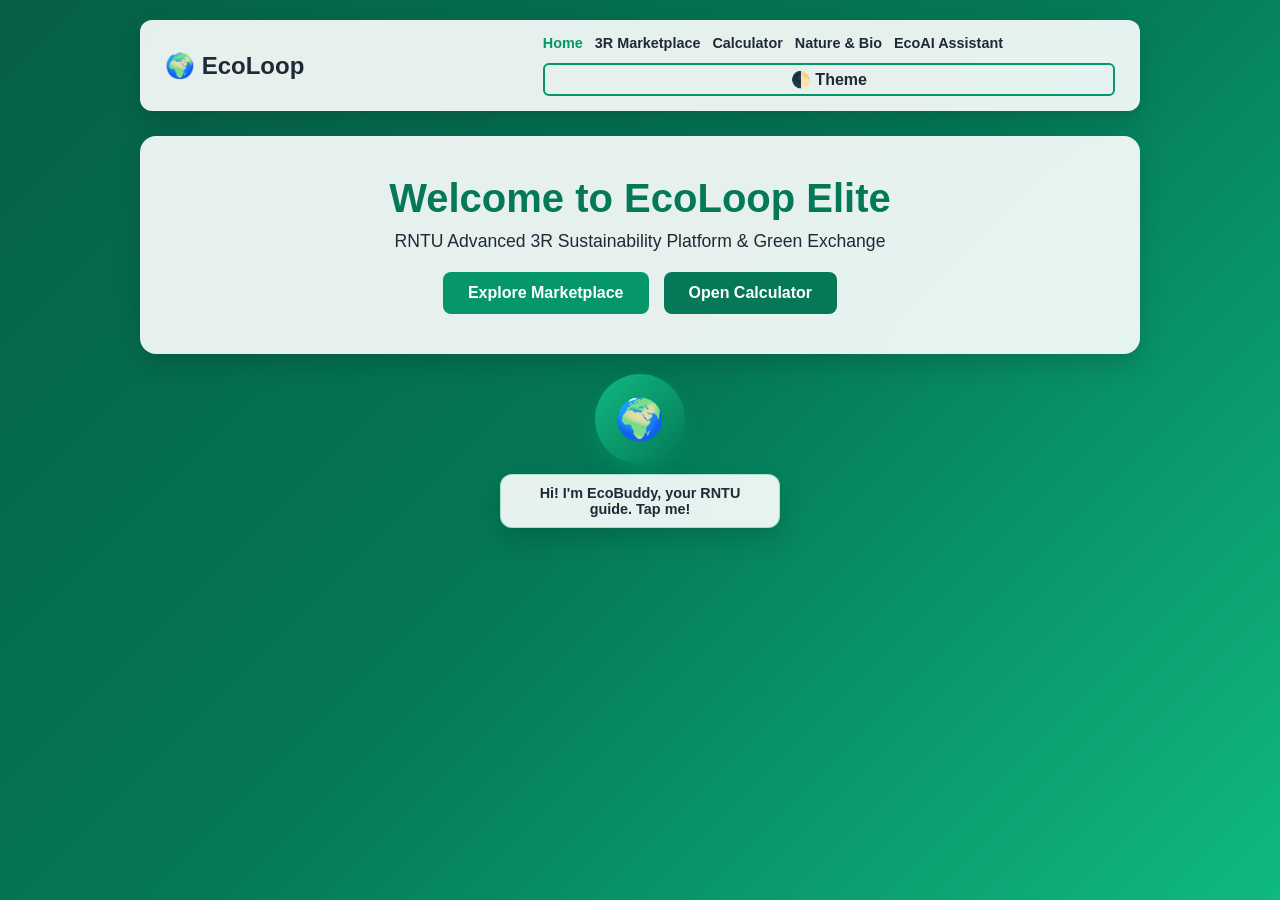
<file: index.html>
<!DOCTYPE html>
<html lang="en" data-theme="light">
<head>
    <meta charset="UTF-8">
    <meta name="viewport" content="width=device-width, initial-scale=1.0">
    <title>EcoLoop - Home Dashboard</title>
    <link rel="manifest" href="manifest.json">
    <link rel="stylesheet" href="style.css">
</head>
<body>
    <div class="container">
        <nav class="navbar">
            <h2>🌍 EcoLoop</h2>
            <div class="nav-links">
                <a href="index.html" style="color: var(--primary);">Home</a>
                <a href="marketplace.html">3R Marketplace</a>
                <a href="calculator.html">Calculator</a>
                <a href="nature.html">Nature & Bio</a>
                <a href="ai.html">EcoAI Assistant</a>
                <button class="theme-btn" onclick="toggleTheme()">🌓 Theme</button>
            </div>
        </nav>

        <div class="card" style="text-align: center; padding: 40px;">
            <h1 style="font-size: 2.5rem; margin-bottom: 10px; color: var(--primary-dark);">Welcome to EcoLoop Elite</h1>
            <p style="font-size: 1.1rem; margin-bottom: 20px;">RNTU Advanced 3R Sustainability Platform & Green Exchange</p>
            <div style="display: flex; gap: 15px; justify-content: center; flex-wrap: wrap;">
                <a href="marketplace.html"><button style="width: auto; padding: 12px 25px;">Explore Marketplace</button></a>
                <a href="calculator.html"><button style="width: auto; padding: 12px 25px; background: #047857;">Open Calculator</button></a>
            </div>
        </div>
    </div>
    <script>
        function toggleTheme() {
            const html = document.documentElement;
            html.setAttribute('data-theme', html.getAttribute('data-theme') === 'light' ? 'dark' : 'light');
        }
        
    </script>
</body>
</html>
<!-- Interactive Mascot Widget -->
<div class="mascot-container">
    <div class="mascot-avatar" id="mascotBtn" onclick="reactMascot()">🌍</div>
    <div id="mascotSpeech" class="mascot-speech">Hi! I'm EcoBuddy, your RNTU guide. Tap me!</div>
</div>

<script>
    const mascotPhrases = [
        "Let's make RNTU plastic-free today! 🌿",
        "Every kg of recycled waste counts towards our green score! ♻️",
        "Did you check out our new 3R Marketplace? 🛍️",
        "Powered by C++ routing algorithms and elite JavaScript! ⚡"
    ];

    function reactMascot() {
        const speechBubble = document.getElementById('mascotSpeech');
        const randomPhrase = mascotPhrases[Math.floor(Math.random() * mascotPhrases.length)];
        speechBubble.style.opacity = '0';
        setTimeout(() => {
            speechBubble.innerText = randomPhrase;
            speechBubble.style.opacity = '1';
        }, 200);
    }
</script>
</file>
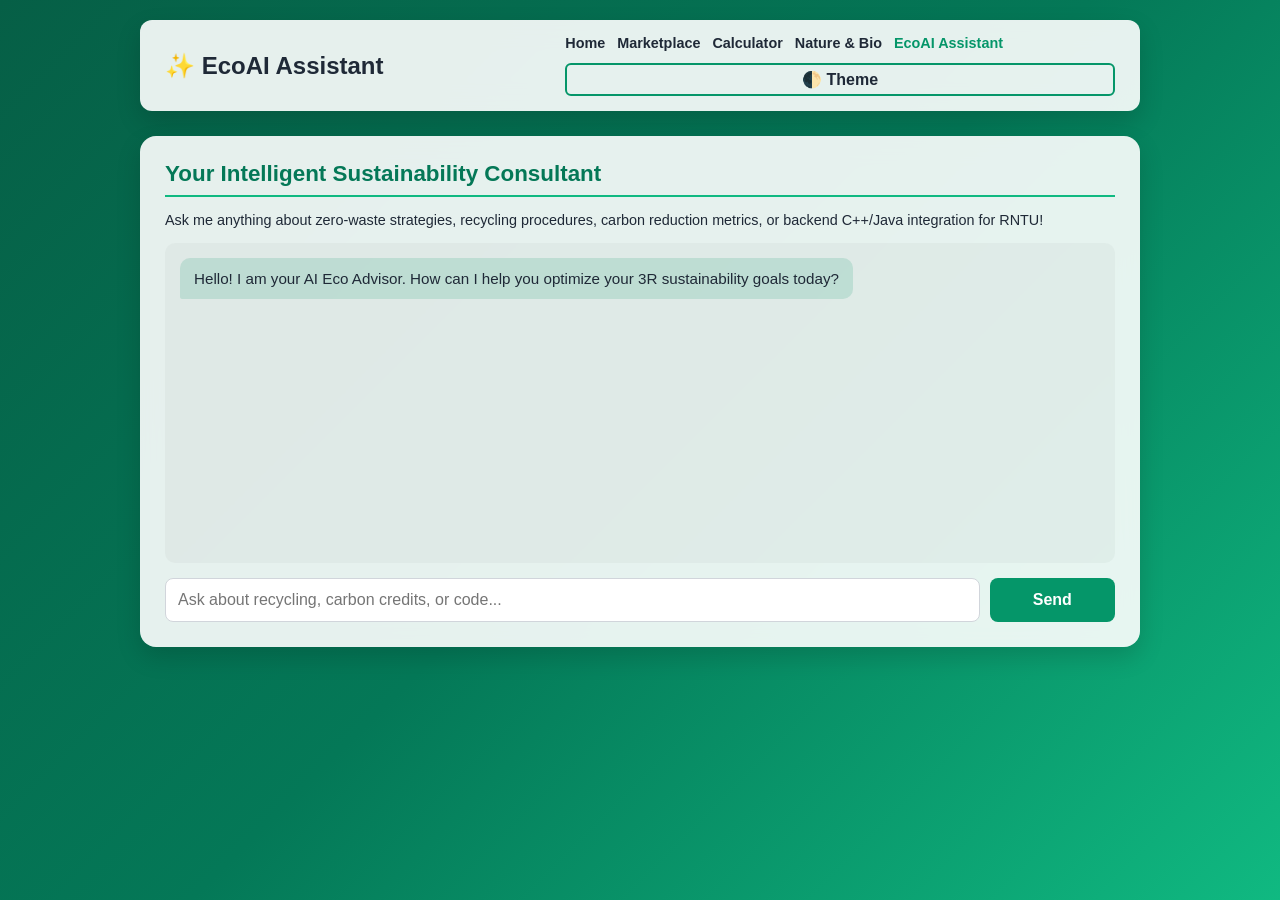
<file: ai.html>
<!DOCTYPE html>
<html lang="en" data-theme="light">
<head>
    <meta charset="UTF-8">
    <meta name="viewport" content="width=device-width, initial-scale=1.0">
    <title>EcoLoop - EcoAI Assistant</title>
    <link rel="stylesheet" href="style.css">
    <style>
        .chat-box { height: 320px; overflow-y: auto; background: rgba(0,0,0,0.03); border-radius: 10px; padding: 15px; margin-bottom: 15px; display: flex; flex-direction: column; gap: 10px; }
        .message { padding: 10px 14px; border-radius: 10px; max-width: 80%; font-size: 0.95rem; line-height: 1.4; }
        .user-msg { background: var(--primary); color: white; margin-left: auto; border-bottom-right-radius: 2px; }
        .ai-msg { background: rgba(5,150,105,0.15); color: var(--text-main); margin-right: auto; border-bottom-left-radius: 2px; }
        .chat-input-area { display: flex; gap: 10px; }
    </style>
</head>
<body>
    <div class="container">
        <nav class="navbar">
            <h2>✨ EcoAI Assistant</h2>
            <div class="nav-links">
                <a href="index.html">Home</a>
                <a href="marketplace.html">Marketplace</a>
                <a href="calculator.html">Calculator</a>
                <a href="nature.html">Nature & Bio</a>
                <a href="ai.html" style="color: var(--primary);">EcoAI Assistant</a>
                <button class="theme-btn" onclick="toggleTheme()">🌓 Theme</button>
            </div>
        </nav>

        <div class="card">
            <h2>Your Intelligent Sustainability Consultant</h2>
            <p style="margin-bottom: 15px; font-size: 0.9rem;">Ask me anything about zero-waste strategies, recycling procedures, carbon reduction metrics, or backend C++/Java integration for RNTU!</p>
            
            <div id="chatContainer" class="chat-box">
                <div class="message ai-msg">Hello! I am your AI Eco Advisor. How can I help you optimize your 3R sustainability goals today?</div>
            </div>

            <div class="chat-input-area">
                <input type="text" id="userInput" placeholder="Ask about recycling, carbon credits, or code..." onkeypress="handleKeyPress(event)" style="margin-bottom: 0;">
                <button onclick="sendMessage()" style="width: 140px; margin-bottom: 0;">Send</button>
            </div>
        </div>
    </div>
    <script>
        function sendMessage() {
            const input = document.getElementById('userInput');
            const text = input.value.trim();
            if(!text) return;

            const chat = document.getElementById('chatContainer');
            
            chat.innerHTML += `<div class="message user-msg">${text}</div>`;
            input.value = '';
            chat.scrollTop = chat.scrollHeight;

            setTimeout(() => {
                let response = "That's a fantastic sustainability query! Implementing automated sorting algorithms in C++ and structured Java data objects will ensure your campus waste tracking remains extremely efficient.";
                
                const lower = text.toLowerCase();
                if(lower.includes('hello') || lower.includes('hi')) {
                    response = "Hello! Ready to make RNTU the greenest campus with EcoLoop?";
                } else if(lower.includes('plastic') || lower.includes('waste')) {
                    response = "Plastic waste accounts for high carbon emissions. EcoLoop recommends mechanical recycling and converting polymer waste into reusable industrial pellets!";
                } else if(lower.includes('tree') || lower.includes('nature')) {
                    response = "Planting native species like Neem and Peepal increases campus biodiversity index by up to 40%. Check our Nature & Bio tab to log them!";
                }

                chat.innerHTML += `<div class="message ai-msg">${response}</div>`;
                chat.scrollTop = chat.scrollHeight;
            }, 600);
        }

        function handleKeyPress(e) {
            if (e.key === 'Enter') sendMessage();
        }

        function toggleTheme() {
            const html = document.documentElement;
            html.setAttribute('data-theme', html.getAttribute('data-theme') === 'light' ? 'dark' : 'light');
        }
    </script>
</body>
</html>
</file>
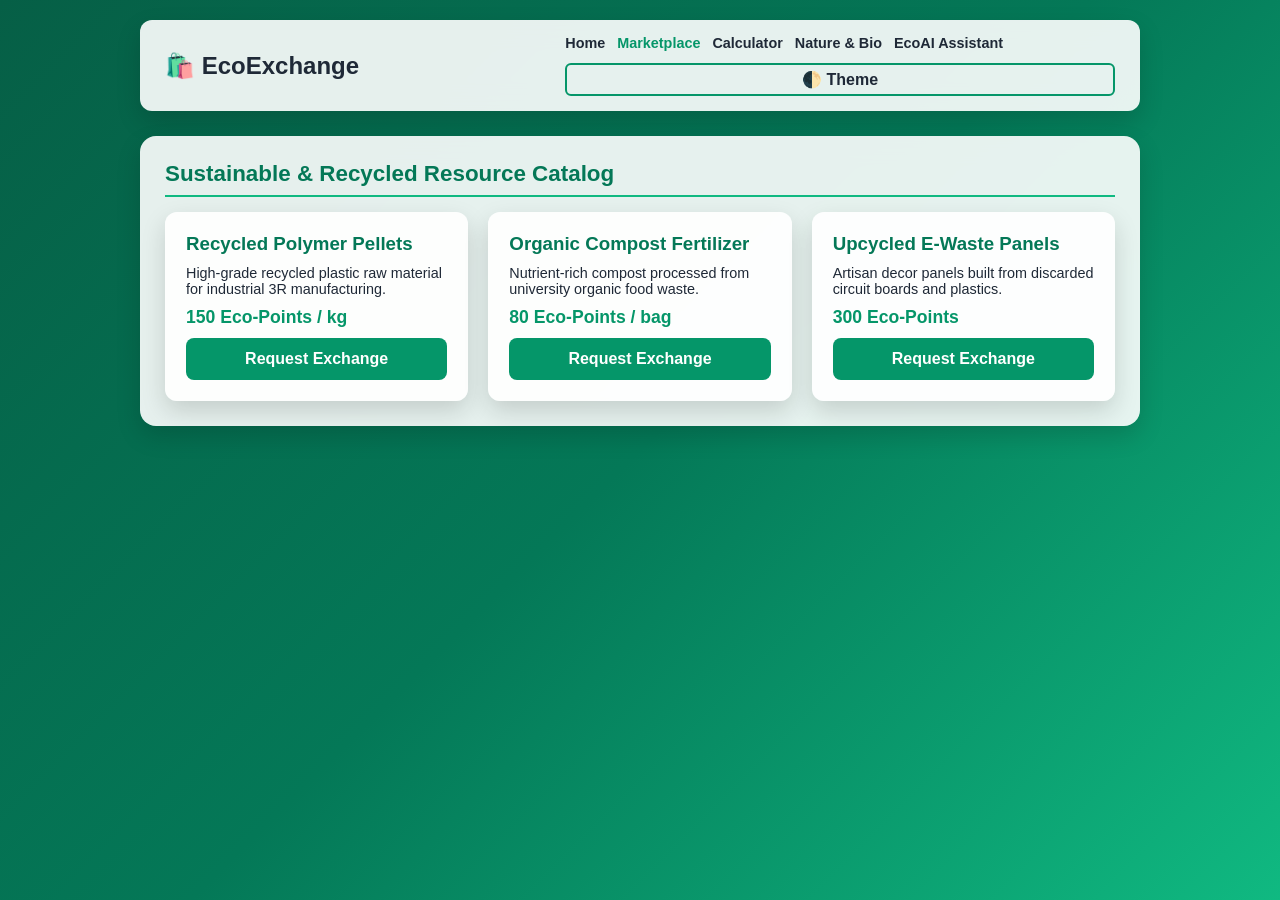
<file: marketplace.html>
<!DOCTYPE html>
<html lang="en" data-theme="light">
<head>
    <meta charset="UTF-8">
    <meta name="viewport" content="width=device-width, initial-scale=1.0">
    <title>EcoLoop - 3R Marketplace</title>
    <link rel="stylesheet" href="style.css">
    <style>
        .grid { display: grid; grid-template-columns: repeat(auto-fit, minmax(280px, 1fr)); gap: 20px; }
        .product-card { background: var(--bg-glass); border-radius: 12px; padding: 20px; box-shadow: var(--card-shadow); border: 1px solid rgba(255,255,255,0.2); }
        .product-card h3 { color: var(--primary-dark); margin-bottom: 10px; }
        .price { font-weight: 700; color: var(--primary); font-size: 1.1rem; margin-bottom: 10px; }
    </style>
</head>
<body>
    <div class="container">
        <nav class="navbar">
            <h2>🛍️ EcoExchange</h2>
            <div class="nav-links">
                <a href="index.html">Home</a>
                <a href="marketplace.html" style="color: var(--primary);">Marketplace</a>
                <a href="calculator.html">Calculator</a>
                <a href="nature.html">Nature & Bio</a>
                <a href="ai.html">EcoAI Assistant</a>
                <button class="theme-btn" onclick="toggleTheme()">🌓 Theme</button>
            </div>
        </nav>

        <div class="card">
            <h2>Sustainable & Recycled Resource Catalog</h2>
            <div class="grid">
                <div class="product-card">
                    <h3>Recycled Polymer Pellets</h3>
                    <p style="font-size: 0.9rem; margin-bottom: 10px;">High-grade recycled plastic raw material for industrial 3R manufacturing.</p>
                    <div class="price">150 Eco-Points / kg</div>
                    <button onclick="alert('Item added to your 3R exchange cart!')">Request Exchange</button>
                </div>
                <div class="product-card">
                    <h3>Organic Compost Fertilizer</h3>
                    <p style="font-size: 0.9rem; margin-bottom: 10px;">Nutrient-rich compost processed from university organic food waste.</p>
                    <div class="price">80 Eco-Points / bag</div>
                    <button onclick="alert('Item added to your 3R exchange cart!')">Request Exchange</button>
                </div>
                <div class="product-card">
                    <h3>Upcycled E-Waste Panels</h3>
                    <p style="font-size: 0.9rem; margin-bottom: 10px;">Artisan decor panels built from discarded circuit boards and plastics.</p>
                    <div class="price">300 Eco-Points</div>
                    <button onclick="alert('Item added to your 3R exchange cart!')">Request Exchange</button>
                </div>
            </div>
        </div>
    </div>
    <script>
        function toggleTheme() {
            const html = document.documentElement;
            html.setAttribute('data-theme', html.getAttribute('data-theme') === 'light' ? 'dark' : 'light');
        }
    </script>
</body>
</html>
</file>
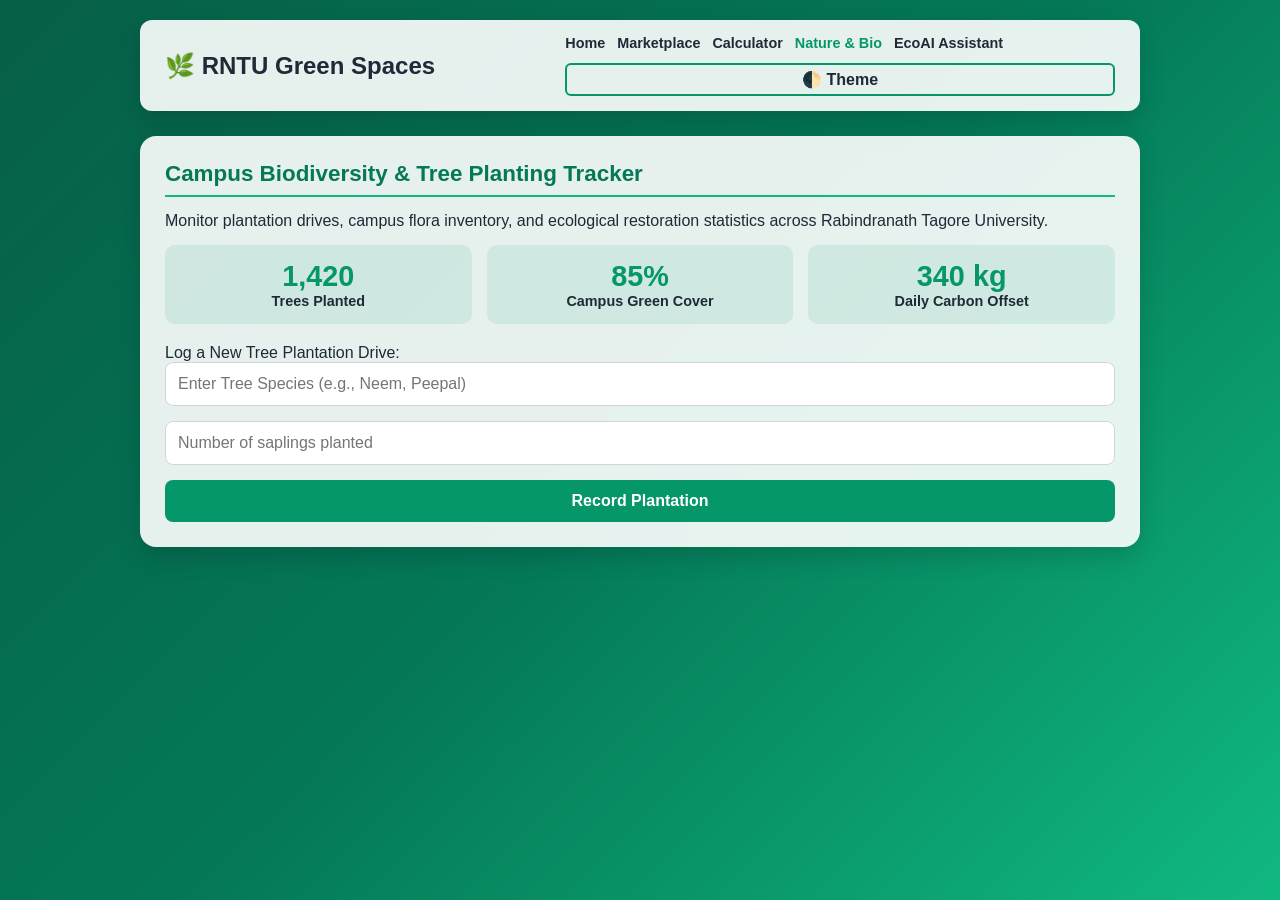
<file: nature.html>
<!DOCTYPE html>
<html lang="en" data-theme="light">
<head>
    <meta charset="UTF-8">
    <meta name="viewport" content="width=device-width, initial-scale=1.0">
    <title>EcoLoop - Nature & Biodiversity</title>
    <link rel="stylesheet" href="style.css">
</head>
<body>
    <div class="container">
        <nav class="navbar">
            <h2>🌿 RNTU Green Spaces</h2>
            <div class="nav-links">
                <a href="index.html">Home</a>
                <a href="marketplace.html">Marketplace</a>
                <a href="calculator.html">Calculator</a>
                <a href="nature.html" style="color: var(--primary);">Nature & Bio</a>
                <a href="ai.html">EcoAI Assistant</a>
                <button class="theme-btn" onclick="toggleTheme()">🌓 Theme</button>
            </div>
        </nav>

        <div class="card">
            <h2>Campus Biodiversity & Tree Planting Tracker</h2>
            <p style="margin-bottom: 15px;">Monitor plantation drives, campus flora inventory, and ecological restoration statistics across Rabindranath Tagore University.</p>
            
            <div style="display: grid; grid-template-columns: repeat(auto-fit, minmax(220px, 1fr)); gap: 15px; margin-bottom: 20px;">
                <div style="background: rgba(5,150,105,0.1); padding: 15px; border-radius: 10px; text-align: center;">
                    <h3 style="color: var(--primary); font-size: 1.8rem;">1,420</h3>
                    <p style="font-weight: 600; font-size: 0.9rem;">Trees Planted</p>
                </div>
                <div style="background: rgba(5,150,105,0.1); padding: 15px; border-radius: 10px; text-align: center;">
                    <h3 style="color: var(--primary); font-size: 1.8rem;">85%</h3>
                    <p style="font-weight: 600; font-size: 0.9rem;">Campus Green Cover</p>
                </div>
                <div style="background: rgba(5,150,105,0.1); padding: 15px; border-radius: 10px; text-align: center;">
                    <h3 style="color: var(--primary); font-size: 1.8rem;">340 kg</h3>
                    <p style="font-weight: 600; font-size: 0.9rem;">Daily Carbon Offset</p>
                </div>
            </div>

            <label>Log a New Tree Plantation Drive:</label>
            <input type="text" id="treeSpecies" placeholder="Enter Tree Species (e.g., Neem, Peepal)">
            <input type="number" id="treeCount" placeholder="Number of saplings planted" min="1">
            <button onclick="logTrees()">Record Plantation</button>
            <div id="treeResult" class="card" style="margin-top: 15px; display:none; background: #ECFDF5; color: #065F46;"></div>
        </div>
    </div>
    <script>
        function logTrees() {
            const species = document.getElementById('treeSpecies').value;
            const count = document.getElementById('treeCount').value;
            if(!species || !count) { alert('Please fill in all fields'); return; }
            const res = document.getElementById('treeResult');
            res.style.display = 'block';
            res.innerHTML = `🌳 Successfully registered <strong>${count} saplings</strong> of <strong>${species}</strong> into the RNTU green registry!`;
        }
        function toggleTheme() {
            const html = document.documentElement;
            html.setAttribute('data-theme', html.getAttribute('data-theme') === 'light' ? 'dark' : 'light');
        }
    </script>
</body>
</html>
</file>
<file: style.css>
:root {
    --primary: #059669;
    --primary-dark: #047857;
    --accent: #10B981;
    --bg-gradient: linear-gradient(135deg, #065F46 0%, #047857 50%, #10B981 100%);
    --bg-glass: rgba(255, 255, 255, 0.9);
    --text-main: #1F2937;
    --card-shadow: 0 10px 25px rgba(0,0,0,0.15);
}

[data-theme="dark"] {
    --primary: #10B981;
    --primary-dark: #059669;
    --accent: #34D399;
    --bg-gradient: linear-gradient(135deg, #111827 0%, #1F2937 50%, #065F46 100%);
    --bg-glass: rgba(17, 24, 39, 0.85);
    --text-main: #F3F4F6;
    --card-shadow: 0 10px 25px rgba(0,0,0,0.5);
}

* { box-sizing: border-box; margin: 0; padding: 0; font-family: 'Inter', sans-serif; transition: background 0.3s, color 0.3s; }

body { background: var(--bg-gradient); color: var(--text-main); min-height: 100vh; padding: 20px; }
.container { max-width: 1000px; margin: 0 auto; }

/* Navigation Bar */
.navbar {
    display: flex; justify-content: space-between; align-items: center;
    background: var(--bg-glass); backdrop-filter: blur(12px);
    padding: 15px 25px; border-radius: 12px; margin-bottom: 25px;
    box-shadow: var(--card-shadow); flex-wrap: wrap; gap: 10px;
}
.nav-links { display: flex; gap: 12px; align-items: center; flex-wrap: wrap; }
.nav-links a { color: var(--text-main); text-decoration: none; font-weight: 600; font-size: 0.9rem; }
.nav-links a:hover { color: var(--primary); }
.theme-btn { background: none; border: 2px solid var(--primary); color: var(--text-main); padding: 5px 10px; border-radius: 6px; cursor: pointer; font-weight: 600; }

.card {
    background: var(--bg-glass); backdrop-filter: blur(12px);
    border-radius: 16px; padding: 25px; margin-bottom: 20px; box-shadow: var(--card-shadow);
}
.card h2 { color: var(--primary-dark); margin-bottom: 15px; font-size: 1.4rem; border-bottom: 2px solid var(--accent); padding-bottom: 8px; }

button {
    background: var(--primary); color: white; border: none; padding: 12px 20px; font-size: 1rem; font-weight: 600; border-radius: 8px; cursor: pointer; width: 100%; transition: background 0.2s;
}
button:hover { background: var(--primary-dark); }
input, select, textarea { width: 100%; padding: 12px; border: 1px solid #D1D5DB; border-radius: 8px; font-size: 1rem; outline: none; margin-bottom: 15px; background: white; color: #1F2937; }
/* Custom Animated Mascot (EcoBuddy) */
.mascot-container {
    display: flex;
    flex-direction: column;
    align-items: center;
    margin: 20px 0;
    animation: floatMascot 3s ease-in-out infinite;
}

.mascot-avatar {
    width: 90px;
    height: 90px;
    background: linear-gradient(135deg, #10B981, #047857);
    border-radius: 50%;
    display: flex;
    align-items: center;
    justify-content: center;
    font-size: 2.5rem;
    box-shadow: 0 10px 20px rgba(5,150,105,0.4);
    cursor: pointer;
    transition: transform 0.2s, background 0.3s;
    position: relative;
}

.mascot-avatar:hover {
    transform: scale(1.1) rotate(5deg);
}

.mascot-speech {
    background: var(--bg-glass);
    backdrop-filter: blur(8px);
    padding: 10px 16px;
    border-radius: 12px;
    margin-top: 10px;
    font-size: 0.9rem;
    font-weight: 600;
    box-shadow: var(--card-shadow);
    border: 1px solid rgba(16, 185, 129, 0.3);
    text-align: center;
    max-width: 280px;
}

@keyframes floatMascot {
    0%, 100% { transform: translateY(0); }
    50% { transform: translateY(-8px); }
}
</file>
